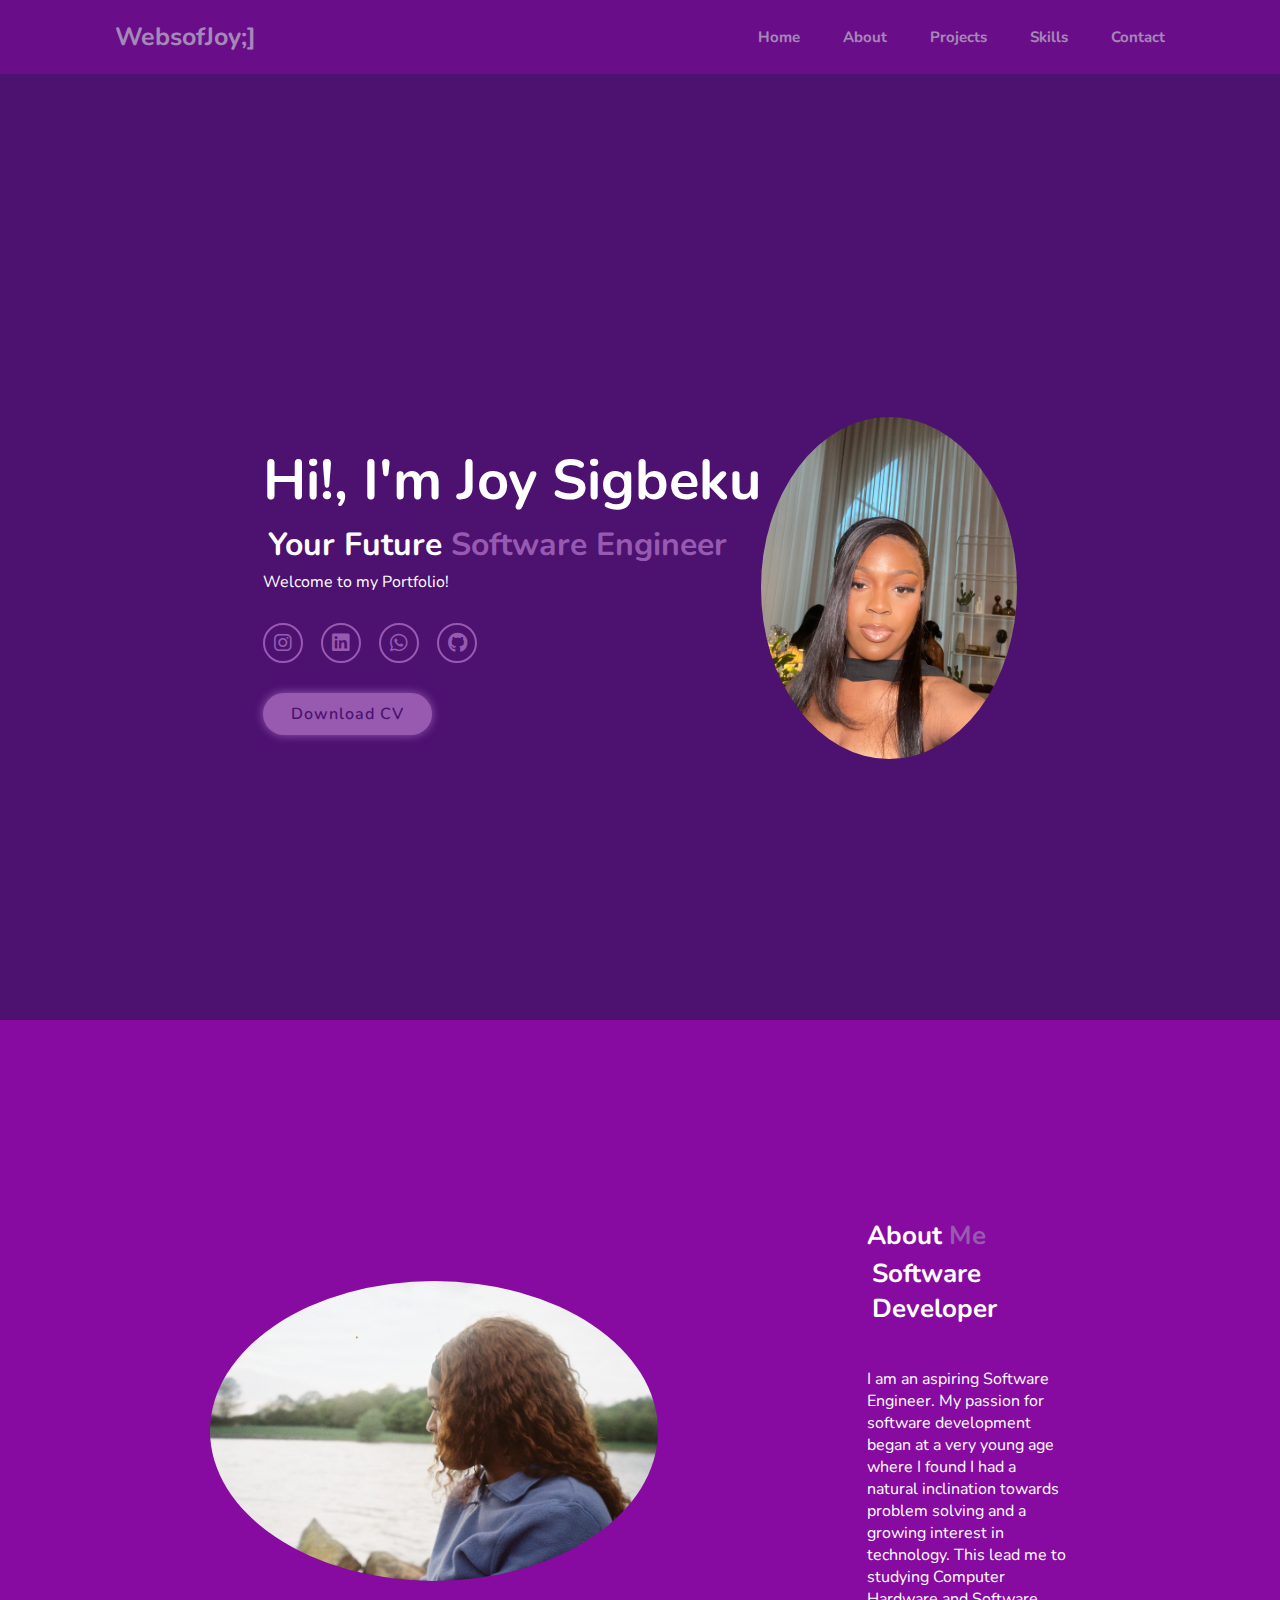
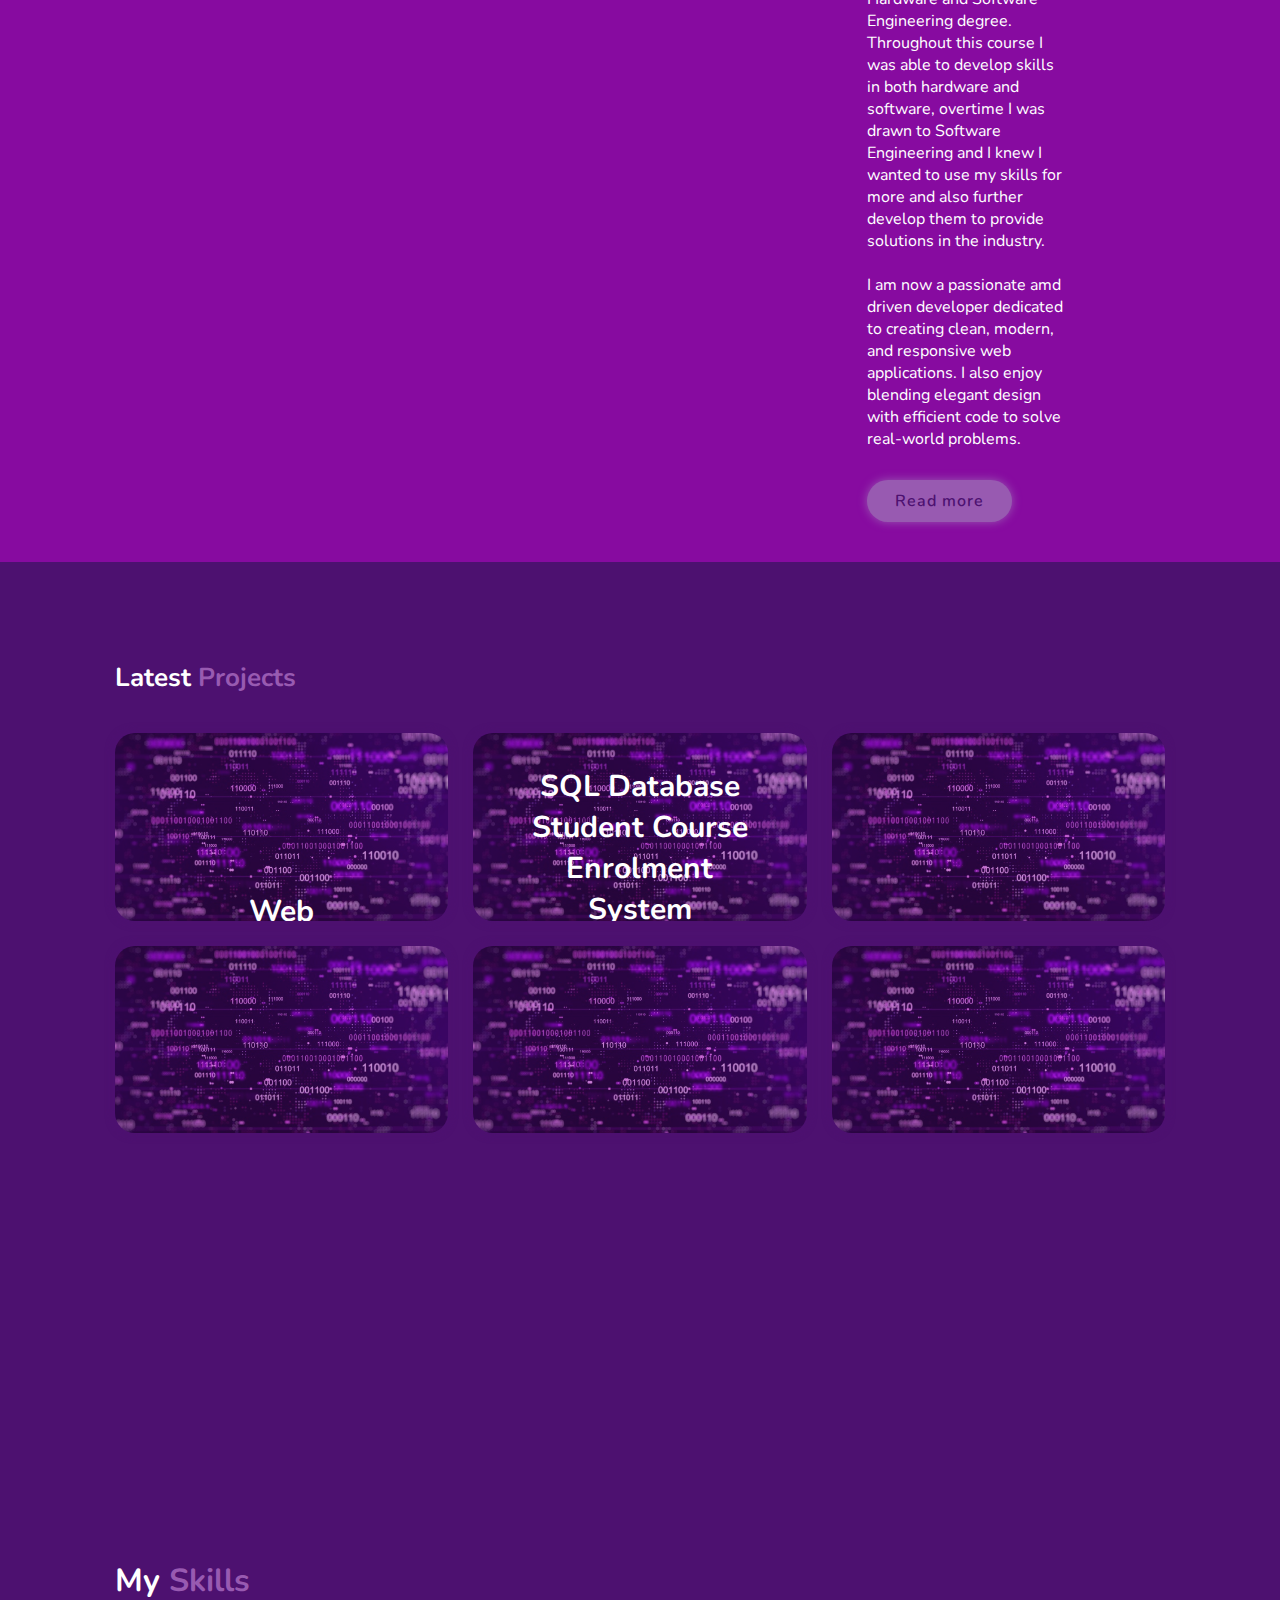
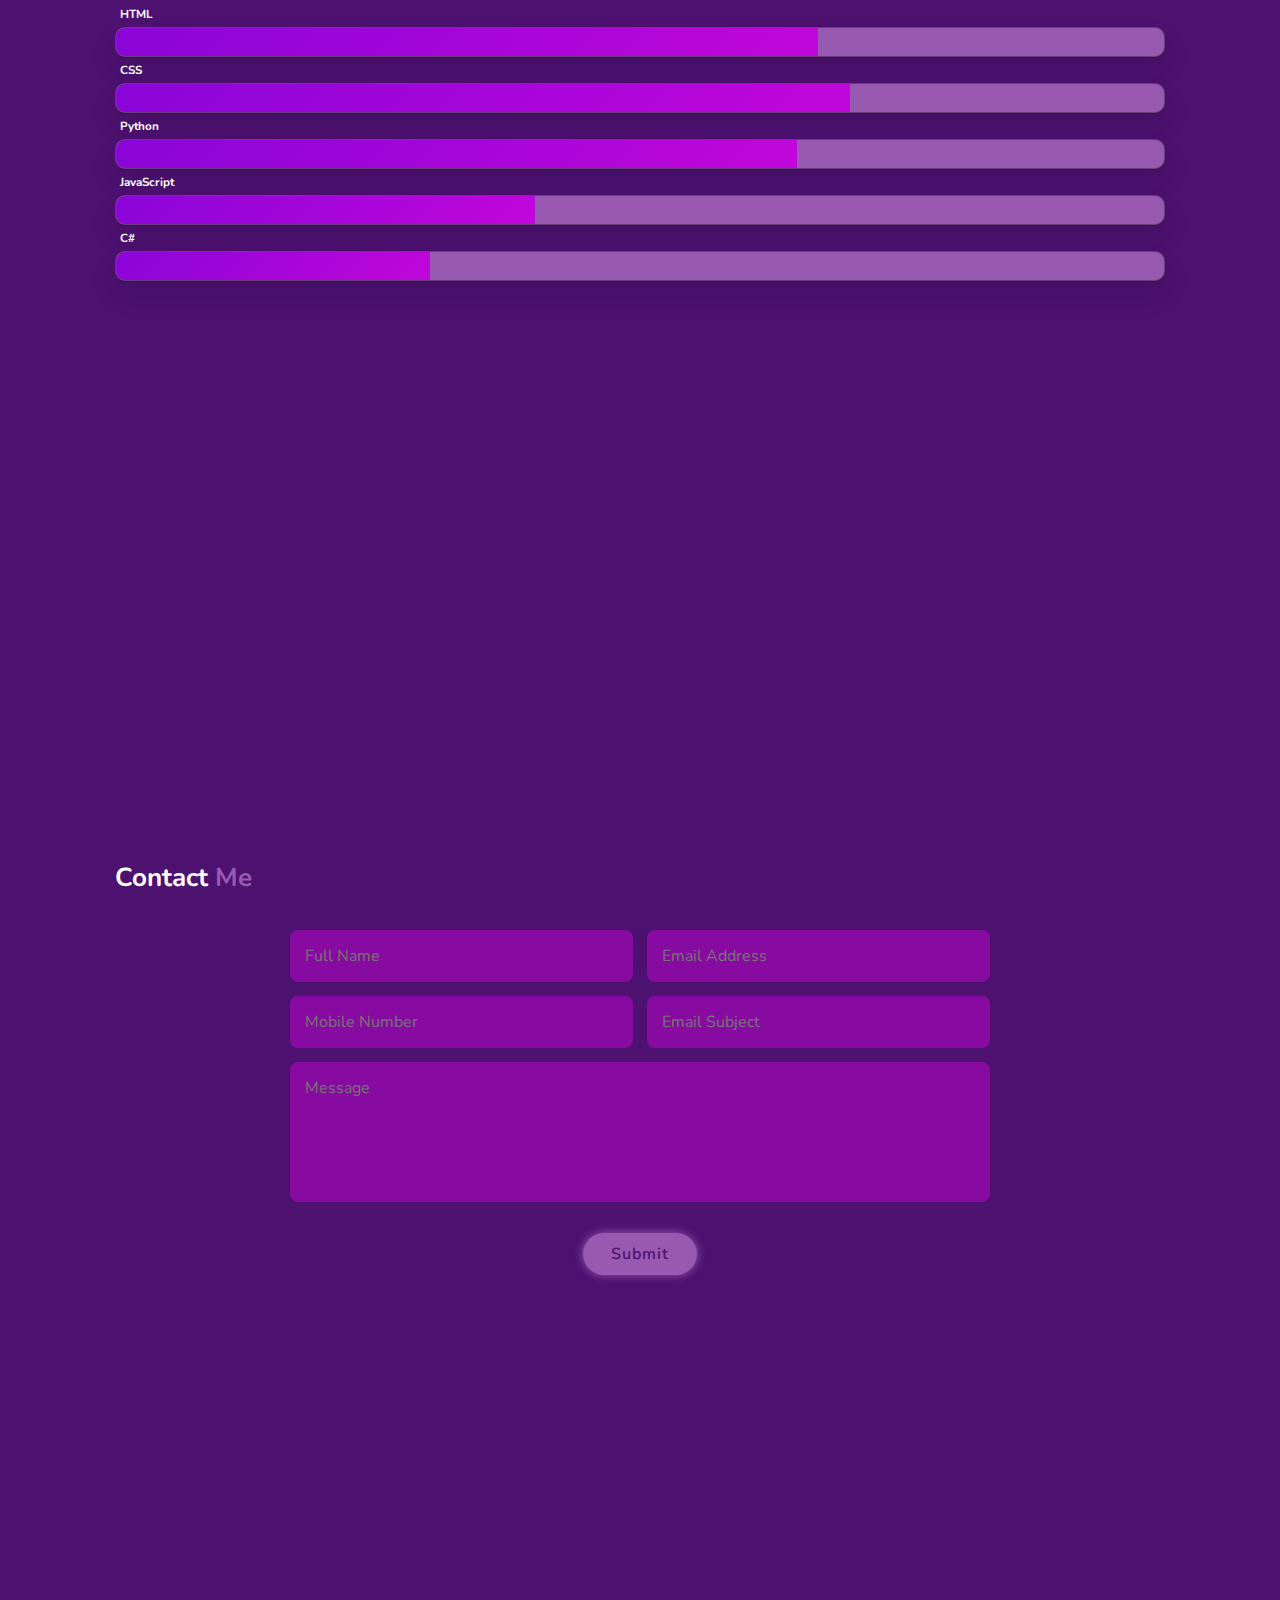
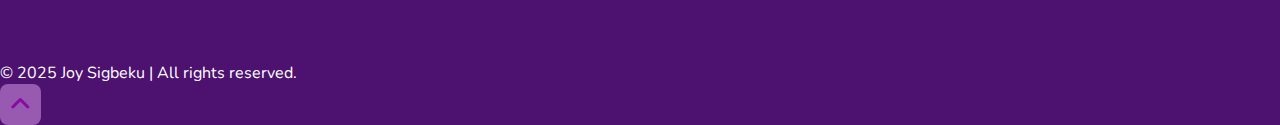
<file: index.html>
<!DOCTYPE html>
<html lang="en">
<head>
    <meta charset="UTF-8">
    <meta name="viewport" content="width=device-width, initial-scale=1.0">
    
    <!--Font-Awesome-->
    <link rel="stylesheet" href="https://cdnjs.cloudflare.com/ajax/libs/font-awesome/6.7.2/css/all.min.css" integrity="sha512-Evv84Mr4kqVGRNSgIGL/F/aIDqQb7xQ2vcrdIwxfjThSH8CSR7PBEakCr51Ck+w+/U6swU2Im1vVX0SVk9ABhg==" crossorigin="anonymous" referrerpolicy="no-referrer" />
    
    <!-- Main CSS-->
    <title>Joy's Portfolio</title>
    <link rel="stylesheet" href="style.css" />
    
</head>

<body>
    
    <!--Background -->
    <section class="background">
   
    <!--  header navigation  -->
  <header class="header">
    <a href='#' class="logo"> WebsofJoy;]</a>

    <i class="fa-solid fa-bars" id="menu-icon"></i>

    <nav class=" navbar">
      <!-- Navigation links scroll to respective page sections -->
      <a href="#home" class="active">Home</a>
      <a href="#about">About</a>
      <a href="#portfolio">Projects</a>
      <a href="#skills">Skills</a>
      <a href="#contact_form">Contact</a>

    </nav>
</header>

  <main>

    <!--  Home section  -->
    
    <section class="home" id="home">
    <div class="home-content">
      <h1>Hi!, I'm Joy Sigbeku</h1>
      <h3> Your Future <span>Software Engineer</span></h3>
      <p>
        Welcome to my Portfolio! 
      </p>
      <div class="social-media">
        <a href="#"><i class="fa-brands fa-instagram"></i></a>
        <a href="#"><i class="fa-brands fa-linkedin"></i></a>
        <a href="#"><i class="fa-brands fa-whatsapp"></i></a>
        <a href="#"><i class="fa-brands fa-github"></i></a>
      </div>
      <a href="file:///C:/Users/Joy%20S/Documents/CV/Joy%20Sigbeku%20-%20SD_E%20CV%20.docx%20(2).pdf" class= "btn">  Download CV</a>
      
      

    </div>

    <div class= "home-img"> 
    <img src="assets/blackhair.jpeg" alt="">
    </div>
      </section>

    </section>

    <!--  About section-->
    <section id="about" class="about">
      <section class="about-img">  
        <!-- Developer  image -->
        <img src="./assets/lakepic.jpeg" alt="">
      </section>
      <section class="about-content">
        <h2 class="heading">About <span>Me</span></h2>
        <h3>Software Developer</h3> 
        <p>
          <br>
          I am an aspiring Software Engineer. My passion for software development began at a very young age where I found I had a natural inclination towards problem solving and a growing interest in technology.
          This lead me to studying Computer Hardware and Software Engineering degree. 
          Throughout this course I was able to develop skills in both hardware and software, overtime I was drawn to Software Engineering and I knew I wanted to use my skills for more and also further develop them to provide solutions in the industry.
          <br>

          <br> I am now a passionate amd driven developer dedicated to creating clean,
          modern, and responsive web applications. I also enjoy blending elegant
          design with efficient code to solve real-world problems. 
          <br>
        </p>
        <a href="#" class="btn">Read more</a>
      </section>
    </section>

    

    <!--Portfolio Section-->
    <section class="portfolio" id="portfolio">
      <h2 class="heading">Latest <span> Projects</span></h2>

      <div class="portfolio-container">
        <div class="portfolio-box">
          <img src="assets/binary.jpg" alt="">
          <div class="portfolio-layer">
            <h4> Web Development Project</h4> 
            <p> Built and designed a website portfolio using HTML CSS and Javascript to create aresponsive and interactive website.</p>
            
            <button  type="button" onclick="location.href='https://github.com/sigbekuj/Portfolio_Joy'">
               <i class="fa-solid fa-up-right-from-square"></i>
               Github Link
            </button>
          </div>
        </div>

          <div class="portfolio-box">
          <img src="assets/binary.jpg" alt="">
          <div class="portfolio-layer">
            <h4> SQL Database Student Course Enrolment System </h4> 
            <p>  I created a student course enrolment system to manage students, courses, and enrolments. Utilising advanced  SQL features</p>
            <i class="fa-solid fa-up-right-from-square"></i>
            <img src="assets/screenshot.png" alt="">
          </div>
        </div>

        <div class="portfolio-box">
          <img src="assets/binary.jpg" alt="">
          <div class="portfolio-layer">
            <h4> Tip calculator </h4> 
            <p> This calculator was built using javascript and html css styling</p>
            <button  type="button" onclick="location.href='https://github.com/sigbekuj/JoyProjects/tree/main/Tip_Calculator'">
            <i class="fa-solid fa-up-right-from-square"></i>
            Github Link
            </button>
          </div>  
        </div>

        <div class="portfolio-box">
          <img src="assets/binary.jpg" alt="">
          <div class="portfolio-layer">
            <h4> Python games</h4> 
            <p> A compilation of python games </p>
            <button  type="button" onclick="location.href='https://github.com/sigbekuj/JoyProjects'">
              <i class="fa-solid fa-up-right-from-square"></i>
              Github Link
            </button>
          </div>  
        </div>

         <div class="portfolio-box">
          <img src="assets/binary.jpg" alt="">
          <div class="portfolio-layer">
            <h4> C# Random number generator game </h4> 
            <p> </p>
            <i class="fa-solid fa-up-right-from-square"></i>
          </div>  
      </div>

       <div class="portfolio-box">
          <img src="assets/binary.jpg" alt="">
          <div class="portfolio-layer">
            <h4>  </h4> 
            <p> </p>
            <i class="fa-solid fa-up-right-from-square"></i>
          </div>  
        </div>

    </section>

    <!-- Skills Section -->
    <section class="skills" id="skills"> 
      <h2 class="heading">My <span>Skills</span></h2>

        <!-- Animated Skill Bar  -->
        
        <li><h3>HTML</h3>
          <span class="bar"><span class="HTML"></span></span>
        </li>
        <li><h3>CSS</h3>
          <span class="bar"><span class="css"></span></span>
        </li>
        <li><h3>Python</h3>
          <span class="bar"><span class="python"></span></span>
        </li>
        <li><h3>JavaScript</h3>
          <span class="bar"><span class="javascript"></span></span>
        </li>
        <li><h3>C#</h3>
          <span class="bar"><span class="csharp"></span></span>
        </li>

    
    </section>
    


        <!--Contact section-->
    <section class= "contact" id="contact_form">
      <h2 class="heading">Contact <span>Me </span></h2>
      <form action="https://api.web3forms.com/submit" method="POST">
        <input type="hidden" name="access_key" value="c77c101b-79ca-408b-9cab-a29fdf8b967e"/>
        <!-- Name input field -->

        <div class="input-box">
          
          <input type="text" name= "full-name" placeholder="Full Name" required />
          <input type="text" name= "email" placeholder="Email Address" required />
        </div>
        <!-- Email input field -->
         <div class="input-box">
          <input type="number" name="mobile-number" placeholder="Mobile Number"  />
          <input type="text" name ="subject" placeholder="Email Subject" required />
        </div>

       
        <!-- Message textarea field -->
        
        <textarea name="message" id="" placeholder="Message" cols="30" rows="5" required></textarea>

        <!-- Submit button -->
        <input type="submit" value="Submit" class="btn"/>
      </form>
    </section>

       
    
  </main>

  <footer>
    <div class= "footer-text">
    <p>&copy; 2025 Joy Sigbeku | All rights reserved.</p>
  </div>
  <div class="footer-iconTop">
    <a href="#home"><i class="fa-solid fa-angle-up"></i></a>
  </div>
  </footer>

<script src="script.js"></script> 
</body>

</html>
</file>
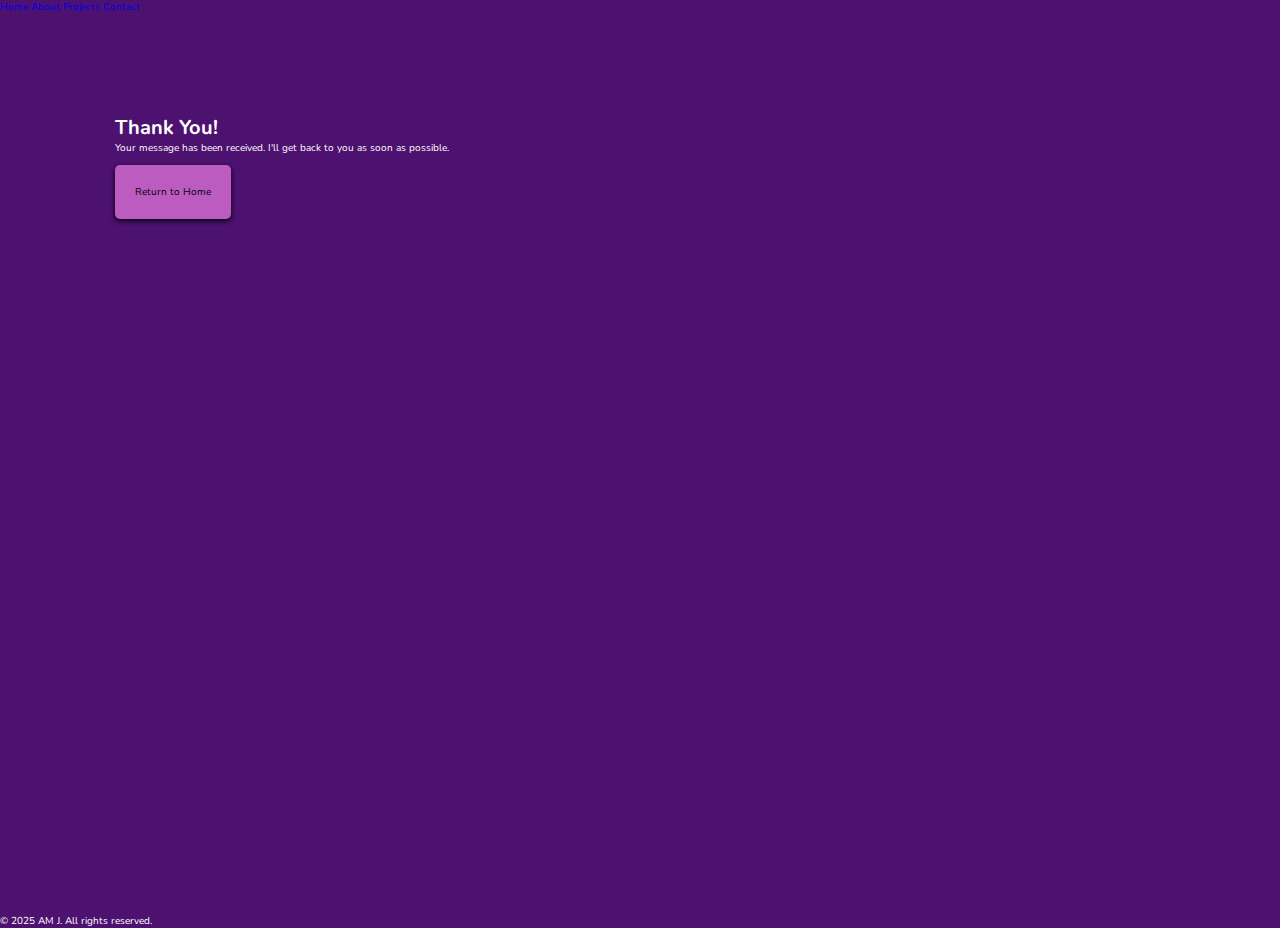
<file: confirmation.html>
<!DOCTYPE html>
<html lang="en">
 
<head>
    <meta charset="UTF-8" />
    <meta name="viewport" content="width=device-width, initial-scale=1.0" />
    <title>AM's Portfolio</title>
    <link rel="stylesheet" href="style.css" />
</head>
 
<body>
 
    <!--  header navigation  -->
    <header>
        <nav>
            <!-- Navigation links scroll to respective page sections -->
            <a href="#home">Home</a>
            <a href="#my_about">About</a>
            <a href="#projects">Projects</a>
            <a href="#contact_form">Contact</a>
        </nav>
    </header>
 
    <!-- Main content section  -->
    <main>
 
            <!-- confirmation section -->
        <section id="confirmation" class="">
            <h1>Thank You!</h1>
            <p>Your message has been received. I'll get back to you as soon as possible.</p>
            <a href="index.html" class="back-home-btn">Return to Home</a>
        </section>
 
    </main>
 
 
    <footer>
        <p>&copy; 2025 AM J. All rights reserved.</p>
    </footer>
 
</body>
 
</html>
</file>
<file: style.css>
@import url('https://fonts.googleapis.com/css2?family=Nunito:ital,wght@0,200..1000;1,200..1000&display=swap');


*{
    box-sizing: border-box;
    margin: 0;
    padding: 0;
    text-decoration: none;
    outline: none;
    scroll-behavior: smooth;
    font-family: 'Nunito', sans-serif; 
    list-style: none;
}

:root {
    --bg-color: rgb(77, 17, 112); 
    --snd-bg-color: rgb(135, 11, 160) ;
    --text-color: white;
    --main-color: rgb(152, 90, 177);
}

html{
    font-size: 62.5%;
    overflow-x: hidden;

}
body {
    
    background: var(--bg-color);
    color: var(--text-color);
    
}

section {
    min-height: 100vh;
    padding: 10rem 9% 2rem;
}


.header {
    width: 100%;
    position: fixed;
    top: 0;
    left: 0;
    padding: 2rem 9%;
    background: var(--snd-bg-color);
    display: flex;
    justify-content: space-between;
    align-items: center ;
    z-index: 100;
    opacity: 0.5;
    
    
}


.header nav a:hover{
    background: #9576aa;
}

.logo {
    font-size: 2.5rem;
    color: var(--text-color);
    font-weight: 700;
    cursor: default;

}

.navbar a {
    font-size: 1.5rem;
    color: var(--text-color);
    margin-left: 4rem;
    font-weight: 700;
}

.navbar a:hover,
.navbar a.active{
    color: var(--text-color);
}

#menu-icon{
    font-size: 3.6rem;
    color: var(--text-color);
    display: none;
}

.home {
    display: flex;
    justify-content: center;
    align-items: center;
    
}
.home-content h3{
    font-size: 3.2rem;
    font-weight: 700;
}

.home-content h3:nth-of-type(2){
    margin-bottom: 2rem;
}

span{
    color: var(--main-color);
}

.home-content h1 {
    font-size: 5.6rem;
    font-weight: 700;
    line-height: 1.3;
}

.home-img img {
    width: 20vw;
    animation: floatImage 4s ease-in-out infinite;
    border-radius: 50%;
}

@keyframes floatImage {
   0%{
    transform: translateY(0);
   } 
   50%{
    transform: translateY(-2.4rem);
   }
   100%{
    transform: translateY(0);
   }
}

.home-content p{
    font-size: 1.6rem;
}

.social-media a{
    display:inline-flex;
    justify-content: center;
    align-items: center;
    width: 4rem;
    height: 4rem;
    background: transparent;
    border: .2rem solid var(--main-color);
    border-radius: 50%;
    font-size: 2rem;
    color: var(--main-color);
    margin: 3rem 1.5rem 3rem 0;
    transition: .5s ease;
}

.social-media a:hover {
    background: var(--main-color);
    color: var(--snd-bg-color);
    box-shadow: 0 0 1rem var(--main-color);
}
.btn{
    display: inline-block;
    padding: 1rem 2.8rem;
    background: var(--main-color);
    border-radius: 4rem;
    box-shadow: 0 0 1rem var(--main-color);
    font-size: 1.6rem;
    color: var(--bg-color);
    letter-spacing: .1rem;
    font-weight: 600;
    transition: .5s ease;

}

.btn:hover {
    box-shadow: none;
}


.about {
    display: flex;
    justify-content: center;
    align-items:center;
    gap: 2rem;
    background: var(--snd-bg-color);
}

.about-img img {
    width:35vw;
    border-radius: 50%;
}

.heading {
    text-align: left;
    line-height:1.2;
}

.about-content h2 {
    text-align: left; 
    line-height: 1.2;
    font-size: 2.6rem;
}

.about-content h3 {
    font-size: 2.6rem;

}

.about-content p {
    font-size: 1.6rem;
    margin: 2rem 0 3rem;
}

h3{
    margin: 5px;
}

.skills h2{
    font-size: 3.2rem;
}

.skill {
    width: 500px;
    margin: 60px auto;
    color: var(--snd-bg-color);
    font-weight: 100px;
    padding: 20px;
    box-shadow: 0 14px 28px rgba(0,0,0,0.1);
    

}

.skill li {
    margin: 20px 0;
    padding: 10px;
}

.bar{
    background: var(--main-color);
    display: block;
    height: 30px;
    border: 1px solid rgba(0,0,0,0.3);
    border-radius: 10px;
    overflow: hidden;
    box-shadow: 0 14px 28px rgba(0,0,0,0.1), 0 1px 2px rgba(0,0,0,0.12);
    transition: all 0.3s cubic-bezier(.25, .8,.25,1)
    
}

.bar:hover{
    box-shadow: 0 14px 28px rgba(0,0,0,0.25), 0 10px 10px rgba(0,0,0,0.22);


}

.bar span{
    height: 30px;
    float: left;
    background: linear-gradient(135deg, rgb(138, 5, 216)0%,rgb(193, 6, 218)100%)
    
}

.HTML{
    width: 67%;
    animation: HTML 3s;
}

.css{
    width: 70%;
    animation: css 3s;
}



.python{
    width: 65%;
    animation: css 3s;
}

.javascript{
    width: 40%;
    animation: css 3s;
}

.csharp{
    width: 30%;
    animation: css 3s;
}

.portfolio h2 {
    margin-bottom: 4rem;
    font-size: 2.6rem;
    
}

.portfolio-container {
    display: grid;
    grid-template-columns: repeat(3, 1fr);
    align-items: center;
    gap: 2.5rem;
}

.portfolio-container .portfolio-box {
    position: relative;
    border-radius: 2rem;
    box-shadow: 0 0 1rem var(--bg-color);
    overflow: hidden;
    display: flex;
}

.portfolio-box img{
    width: 100%;
    transition: .5s ease;
    opacity: 0.7;
}

.portfolio-box:hover img {
    transform: scale(1.1);
}

.portfolio-box .portfolio-layer{
    position: absolute;
    bottom: 0;
    left: 0;
    width: 100%;
    height: 100%;
    background: linear-gradient(rgba(0,0,0,0.1), var(main-color));
    display: flex;
    justify-content: center;
    align-items: center;
    flex-direction: column;
    text-align: center;
    padding: 0 4rem;
    transform: translateY(100%);
    transition: .5s ease;
}

.portfolio-box:hover .portfolio-layer{
    transform: translateY(0);
}

.portfolio-layer h4 {
    font-size: 3rem;
}

.portfolio-layer p {
    font-size: 1.6rem;
    margin: .3rem 0 1rem;
}

.portfolio-layer a {
    display: inline-flex;
    justify-content: center;
    align-items: center;
    width: 5rem;
    height: 5rem;
    background: var(--text-color);
    border-radius: 50%;
}

.portfolio-layer a i {
    font-size: 2rem;
    color: var(--snd-bg-color);
}



.contact h2 {
    margin-bottom: 3rem;
    font-size: 2.6rem;
}

.contact form {
    max-width: 70rem;
    margin: 1rem auto;
    text-align: center;
    margin-bottom: 3rem;
    
}

.contact form .input-box {
    display: flex;
    justify-content: space-between;
    flex-wrap: wrap;
}

.contact form .input-box input,
.contact form textarea {
    width: 100%;
    padding: 1.5rem;
    font-size: 1.6rem;
    color: var(--text-color);
    background: var(--snd-bg-color);
    border-radius: .8rem;
    margin: .7rem 0;
    border: none;
}

.contact form .input-box input {
    width: 49%;
}

.contact form textarea {
    resize: none;
}

.contact form .btn {
    margin-top: 2rem;
    cursor: pointer;
    border: none;
}


/*confirmation message */
.confirmation-message{
    /* hides the confirmation message */
    display: none;
    text-align: center;
    padding: 3rem;
}
 
/* the pseudo selector .active to display */
.confirmation-message:active{   display: block; }

.back-home-btn{
    display: inline-block;
    margin-top: 1rem;
    cursor: pointer;
    padding: 2rem;
    border-radius: 5px;
    cursor: pointer;
    background-color: #bd5cc0;
    color: black;
    text-decoration: none;
    box-shadow: 0px 2px 5px;
}

/* Dark and Light Theme Styles */
body.light-theme {
    background-color: #121212;
    color: #f0f0f0;
}

body.dark-theme {
    background-color: #ffffff;
    color: #000000;
    
}

.theme-toggle {
    grid-template-rows: repeat(autofit);
    text-align: center;
    margin-top: 15px;
}

#toggleThemeBtn {
    padding: 5px ;
    font-size: 10px;
    cursor: pointer;
}


 
.footer{
    display: flex;
    justify-content: space-between;
    align-items: center;
    flex-wrap: wrap;
    padding: 2rem 9%;
    background: var(--snd-bg-color);
}

.footer-text{
    font-size: 1.6rem;
}

.footer-iconTop{
    display: inline-flex;
    justify-content: center ;
    align-items: center;
    padding: .8rem 1rem;
    background: var(--main-color);
    border-radius: .8rem;
    transition: .5s ease;
}

.footer-iconTop a:hover {
    box-shadow: 0 0 1rem var(--main-color);
}

.footer-iconTop a i {
    font-size: 2.4rem;
    color: var(--snd-bg-color);
}

/* media queries */
 
 
 
@media (max-width: 1200px){
    html {
        font-size: 55%;
    }
}

@media(max-width:991px){
    .header{
        padding: 2rem 3%;
    }

    section{
        padding: 10rem 3%;
    }  
    
    .skill {
        padding: 7rem;

    }

    .portfolio{
        padding-bottom: 7rem;
    }

    .contact {
        min-height: auto;
    }

    .footer{
        padding: 2rem 3%;
    }
}

@media (max-width: 768px){
    #menu-icon {
        display:block;
    }
    .navbar {
        position: absolute;
        top: 100%;
        left: 0;
        width: 100%;
        padding: 1rem 3%;
        background-color: var(--bg-color);
        border-top: .1rem solid rgba(0,0,0,0.2);
        box-shadow: 0 .5rrem 1rem rgba(0,0,0,0.2);
        display: none;

    }

    .navbar.active {
        display: block;
    }

    .navbar a{
        display: block;
        font-size: 2rem;
        margin: 3rem 0;
    }
    .home {
        flex-direction: column;
    }

    .home-content h3 {
        font-size: 2.6rem;
    }

    .home-content h1 {
        font-size: 5rem;
    }

    .home-content {
        order: 2;

    }

    .home-img img {
        width: 70vw;
        margin-top: 4rem;
    }

    .about{
        flex-direction: column;
    }

    .about-img img {
        width: 90vw;
        margin-top: 4rem;
    }

    .skill h2 {
        margin-bottom: 3rem;
    }

    .portfolio h2{
        margin-bottom: 3rem;

    }

    .portfolio-container {
        grid-template-columns: repeat(2, 1fr);
    }

}

@media (max-width: 617px) {
    .portfolio-container {
        grid-template-columns: 1fr;
    }

    .home-img img {
        width: 80vw;
        margin-top: 8rem;
    }

    .about-img img {
        width: 100vw;
        margin-top: 4rem;
    }
}

@media (max-width: 450px){
    html {
        font-size: 50%;
    }

    .contact form .input-box input {
        width: 100%;
    }
}
</file>
